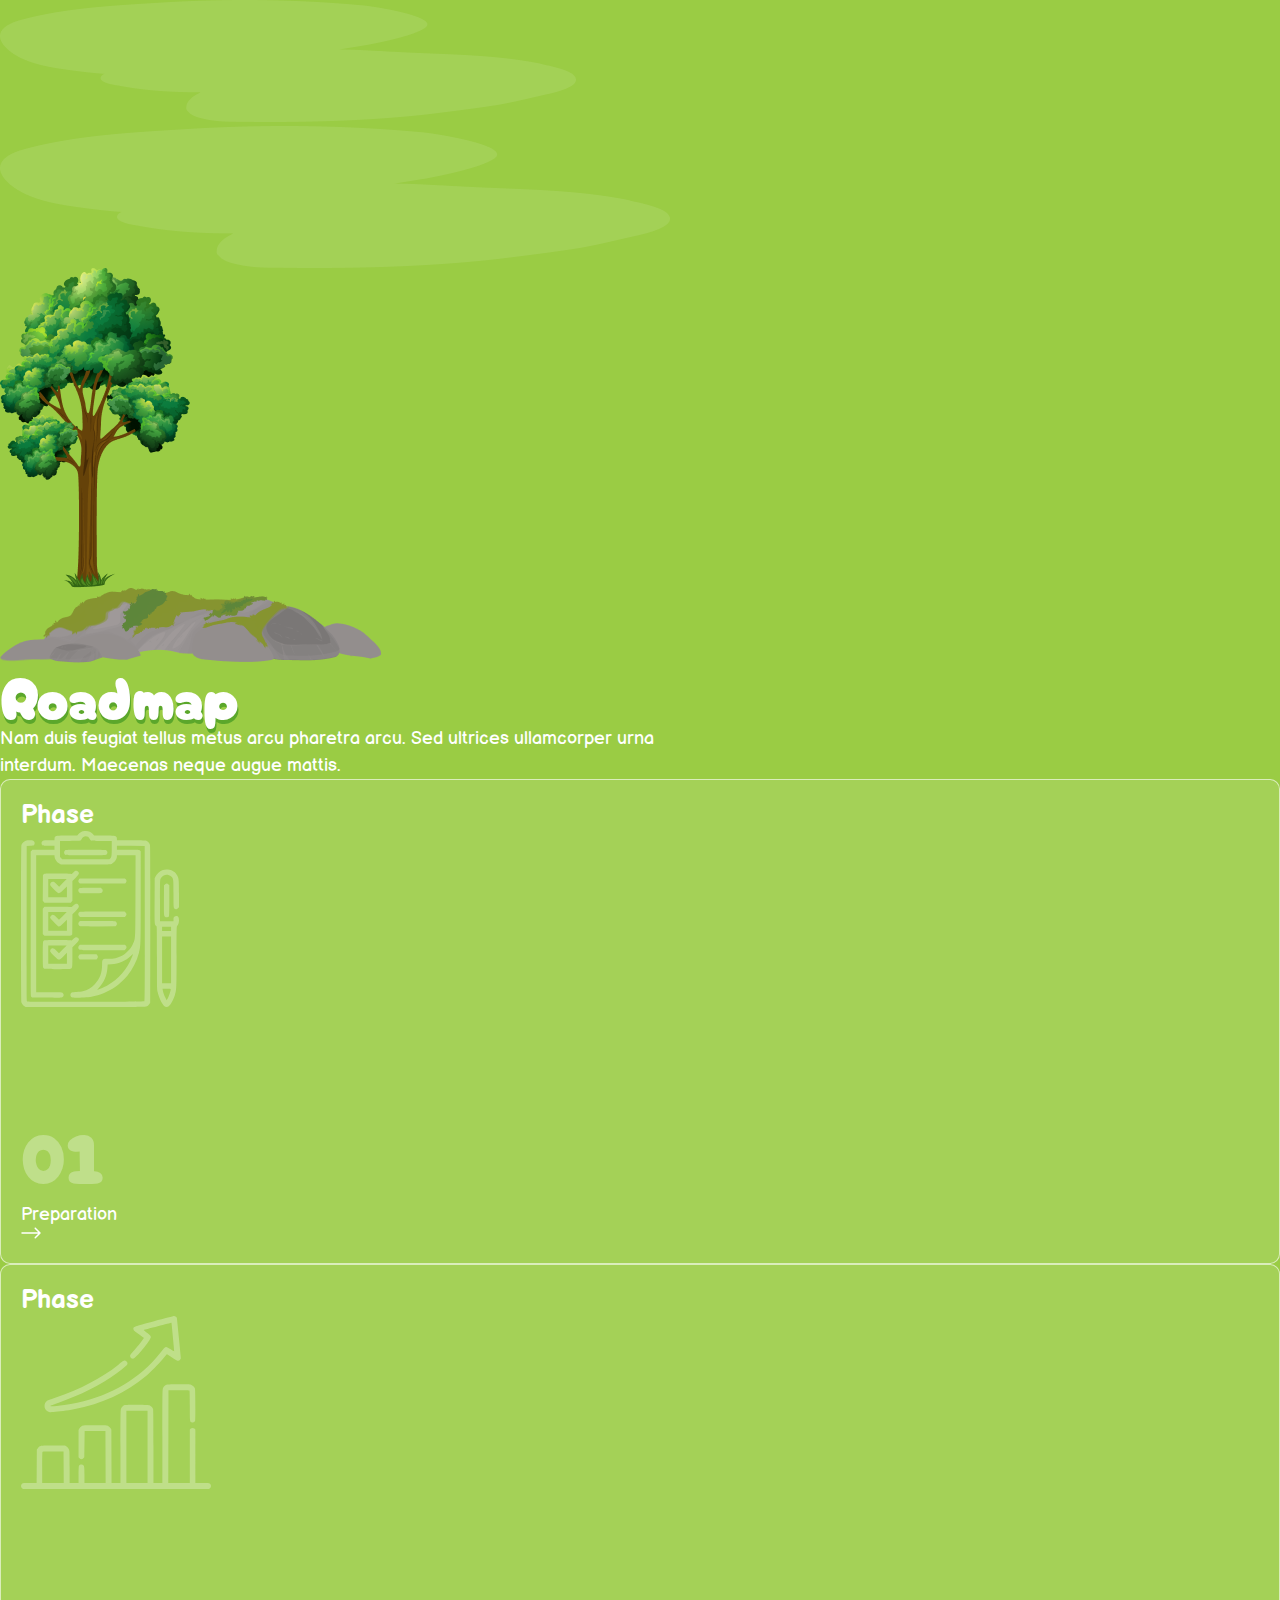
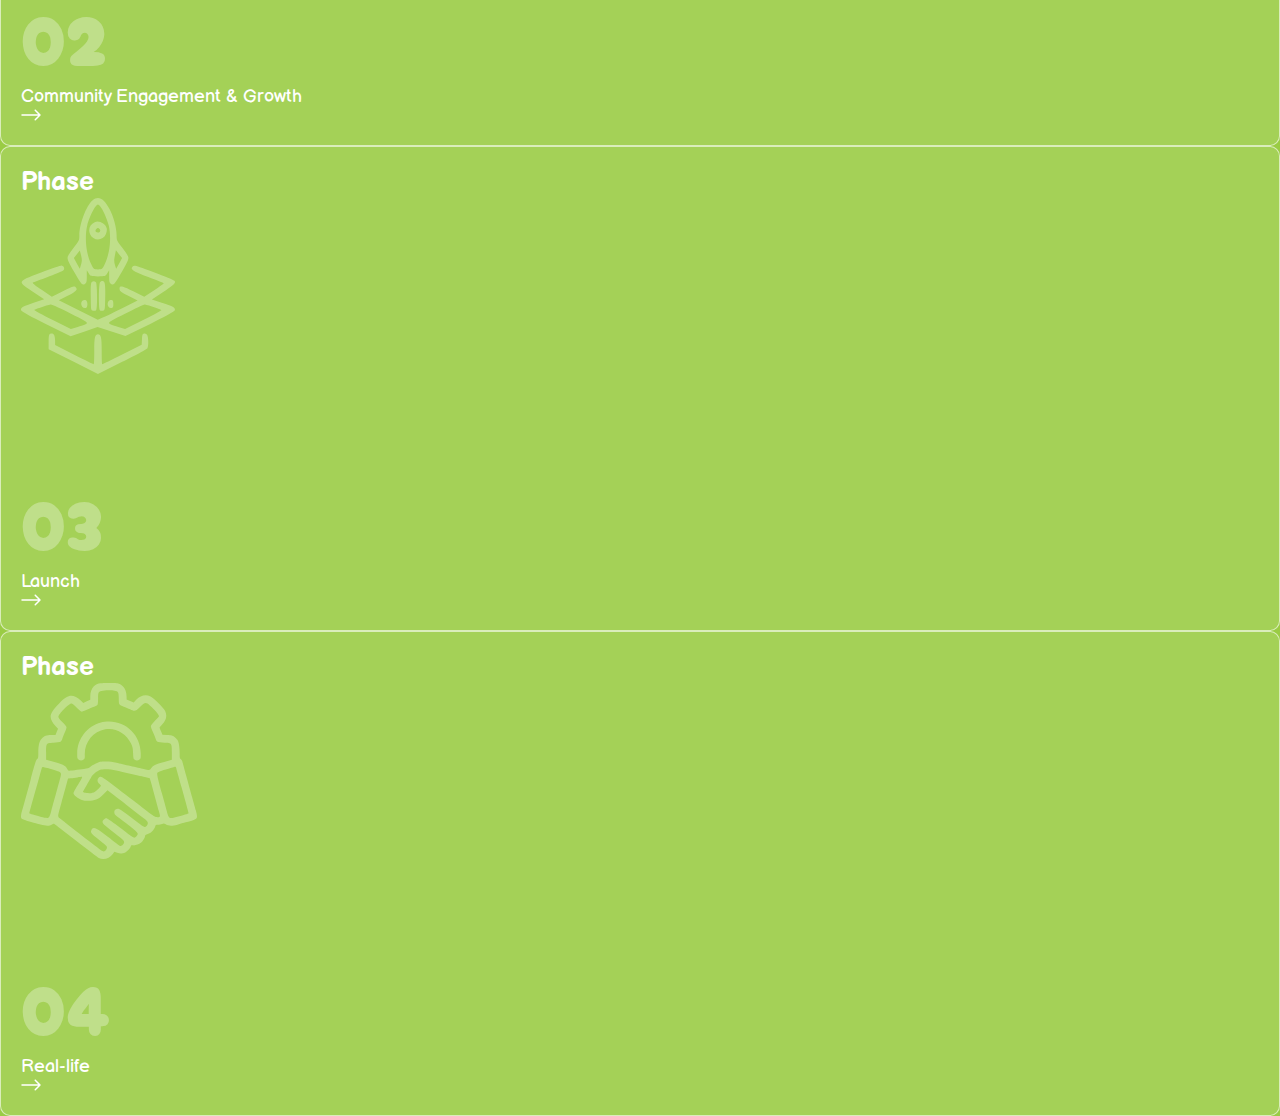
<file: index.html>
<!doctype html>
<html lang="en">

<head>
    <meta charset="utf-8">
    <meta name="viewport" content="width=device-width, initial-scale=1">
    <title>Bootstrap demo</title>
    <link href="https://cdn.jsdelivr.net/npm/bootstrap@5.3.2/dist/css/bootstrap.min.css" rel="stylesheet"
        integrity="sha384-T3c6CoIi6uLrA9TneNEoa7RxnatzjcDSCmG1MXxSR1GAsXEV/Dwwykc2MPK8M2HN" crossorigin="anonymous">
    <link rel="stylesheet" href="./assets/css/style.css">
    <link rel="stylesheet" href="./assets/css/responsive.css">
    <link rel="icon" href="./assets/images/favicon.jpg">
</head>

<section class="bg-green pt-sm-5 pt-3 pb-lg-5 pb-200 overflow-hidden position-relative">
    <img src="./assets/images/cloud-right.png" alt="cloud-right" class="position-absolute cloud-right">
    <img src="./assets/images/cloud-left.png" alt="cloud-left" class="position-absolute cloud-left">
    <img src="./assets/images/tree.png" alt="tree" class="position-absolute tree">
    <img src="./assets/images/rock.png" alt="rock" class="position-absolute rock">
    <div class="container mt-sm-5 mt-3 mb-4 ps-md-5">
        <div class="main-text">
            <h1 class="main-head mb-1">Roadmap</h1>
            <p class="main-para mb-0 mt-3">Nam duis feugiat tellus metus arcu pharetra arcu. Sed ultrices ullamcorper urna
                interdum. Maecenas
                neque augue mattis.</p>
        </div>
        <div class="row mt-md-5 mt-4 pt-1">
            <div class="col-lg-7">
                <a href="./assets/index2.html" target="_blank">
                    <div class="row-box position-relative">
                        <h2 class="box-head">Phase</h2>
                        <div class="position-absolute svg">
                            <svg xmlns="http://www.w3.org/2000/svg" width="158" height="176" viewBox="0 0 158 176"
                                fill="none">
                                <path opacity="0.3" fill-rule="evenodd" clip-rule="evenodd"
                                    d="M61.6858 0.310138C60.2423 0.743258 58.4787 1.92884 57.3177 3.24641L56.2695 4.43646H46.4175C35.952 4.43646 34.6595 4.60799 33.8562 6.10363C33.6513 6.48518 33.4837 7.34902 33.4837 8.0231V9.2489H28.1537C24.9269 9.2489 22.4863 9.40221 21.9685 9.63733C20.2532 10.4159 19.9897 13.1679 21.5277 14.2411C22.0965 14.6385 23.4762 14.7488 27.8694 14.7488H33.4837V16.8113V18.8738H22.4307H11.3774L10.531 19.7177L9.6842 20.5612V92.7254C9.6842 163.256 9.69903 164.908 10.3433 165.701L11.0025 166.512L25.7361 166.609C38.4982 166.693 40.578 166.636 41.2762 166.179C42.9945 165.058 43.1694 163.252 41.6925 161.882C40.9664 161.207 40.5235 161.184 28.0723 161.184H15.2029V92.779V24.3737H24.3433H33.4837V25.1719C33.4837 27.7441 35.5694 30.9667 38.2519 32.538L39.8647 33.483H64.699C89.4995 33.483 89.535 33.4819 90.913 32.7398C93.6289 31.2765 95.8898 27.9944 95.9067 25.4909L95.9143 24.3737H105.242H114.569L114.45 65.1935C114.316 111.215 114.531 107.615 111.549 113.742C110.178 116.558 109.511 117.448 106.646 120.285C103.964 122.942 102.77 123.847 100.398 125.022C96.1627 127.122 92.9304 127.841 87.7307 127.841C81.3918 127.841 81.1093 128.085 81.0938 133.569C81.0696 141.959 78.9008 147.749 73.7618 153.141C70.3709 156.699 66.4243 159.076 61.8058 160.344C60.7411 160.636 57.8606 160.969 55.4044 161.082C51.3509 161.27 50.8653 161.362 50.1444 162.08C48.6236 163.596 49.4208 166 51.6269 166.552C53.4532 167.009 66.2784 166.423 70.4516 165.692C78.7552 164.237 87.8963 160.467 94.5188 155.765C98.2377 153.125 103.613 148.128 106.37 144.749C111.794 138.1 115.797 130.183 117.965 121.817C119.724 115.027 119.71 115.491 119.712 66.2845L119.714 20.3687L118.916 19.6211C118.13 18.8858 117.939 18.8738 107.016 18.8738H95.9143V16.8075V14.7409L109.797 14.831L123.68 14.9207L123.767 92.3992C123.831 149.384 123.752 170.001 123.467 170.343C122.914 171.007 7.029 171.042 6.12634 170.38C5.57792 169.977 5.54653 165.008 5.62931 92.4353L5.71761 14.9207L9.02954 14.7488C10.9866 14.6474 12.5601 14.3955 12.8761 14.1332C14.214 13.0222 13.8329 10.3644 12.2314 9.63733C11.1384 9.14062 6.47816 9.13787 4.69078 9.63217C2.93238 10.1189 0.899416 12.145 0.411009 13.8974C-0.147073 15.9011 -0.131896 169.9 0.42653 171.531C0.972884 173.126 1.90934 174.273 3.41561 175.19L4.68285 175.962L64.6266 175.964C124.087 175.965 124.581 175.96 125.936 175.271C126.687 174.889 127.728 173.934 128.25 173.148L129.199 171.719L129.293 93.3198C129.378 22.4085 129.335 14.7829 128.839 13.4759C128.178 11.7304 126.408 10.1031 124.638 9.61327C123.83 9.38983 118.128 9.25199 109.625 9.25096L95.9143 9.2489V8.0231C95.9143 7.34902 95.7467 6.48518 95.5418 6.10363C94.7388 4.60833 93.4454 4.43646 82.9901 4.43646H73.1478L71.8551 3.00751C70.0194 0.978036 67.6733 -0.0318886 64.8715 0.000767226C63.6384 0.0152045 62.2049 0.154421 61.6858 0.310138ZM67.0324 5.86678C67.367 6.04175 68.052 6.83546 68.5549 7.63089C69.0574 8.42631 69.7148 9.2654 70.0156 9.49571C70.4161 9.80233 73.2648 9.91748 80.6516 9.92539L90.7405 9.93639L90.7322 16.8972C90.7229 24.6796 90.4901 26.2615 89.1873 27.3815L88.2874 28.1549H64.7063H41.1251L40.0638 27.0972L39.0024 26.0395V17.9879V9.93639H48.8554C54.9767 9.93639 58.9606 9.80198 59.3741 9.5813C59.7408 9.38571 60.3423 8.636 60.7114 7.91482C61.9776 5.44157 64.5945 4.59389 67.0324 5.86678ZM43.8965 19.5747C42.7835 20.608 42.7707 22.392 43.8679 23.5143C44.5225 24.184 45.0523 24.2039 64.2772 24.2871C85.6219 24.3795 85.3008 24.4053 86.2014 22.5333C86.7432 21.4075 86.2472 19.7644 85.1973 19.2045C84.821 19.0037 76.7347 18.8738 64.6142 18.8738C45.0009 18.8738 44.6381 18.8861 43.8965 19.5747ZM141.188 39.1761C138.748 40.1372 135.845 42.8442 134.647 45.2769L133.683 47.2328L133.587 69.8327C133.484 94.1795 133.46 93.8165 135.246 94.9281C135.913 95.3434 135.925 95.8913 135.93 126.463C135.934 155.471 135.978 157.784 136.577 160.669C137.665 165.905 140.521 172.11 143.118 174.881C144.36 176.206 146.346 176.376 147.748 175.277C149.528 173.881 152.339 168.797 153.857 164.226C155.504 159.269 155.581 157.53 155.583 125.366C155.585 98.9204 155.649 95.1839 156.103 94.9305C157.185 94.3273 158 92.0331 158 89.5901C158 87.2038 157.643 86.0733 156.65 85.3136C155.744 84.6199 154.246 84.8014 153.328 85.7168C152.633 86.4094 152.481 86.901 152.481 88.4668V90.3728H145.755H139.029V69.5625C139.029 49.4627 139.053 48.7064 139.716 47.4108C140.957 44.9867 144.263 43.291 146.733 43.8118C148.297 44.1415 150.243 45.2886 151.012 46.3335C152.403 48.2255 152.481 49.1086 152.492 63.0103C152.504 77.1624 152.496 77.0922 154.097 77.942C155.262 78.56 155.898 78.427 156.992 77.337L158 76.3322V62.9719C158 48.21 157.862 46.9667 155.878 43.8854C154.616 41.9264 153.328 40.7996 150.966 39.5882C148.505 38.3263 143.843 38.1297 141.188 39.1761ZM54.3514 39.8343C53.972 39.9918 52.9772 40.8236 52.1408 41.683C50.9219 42.9349 50.4983 43.1804 50.0078 42.9188C49.6522 42.7294 43.9762 42.5922 36.4766 42.5922C24.2726 42.5922 23.5124 42.6286 22.7432 43.2491L21.9289 43.906L21.8306 56.7941L21.7326 69.6821L22.577 70.6604L23.4213 71.6387H36.588H49.7546L50.5873 70.6742L51.4196 69.7096V59.8527V49.9958L54.5159 46.8956C58.0648 43.3423 58.5539 42.2412 57.2287 40.7855C56.2878 39.7515 55.3217 39.4322 54.3514 39.8343ZM57.9982 48.3104C57.0556 49.5046 57.0883 50.8837 58.0814 51.8135L58.8799 52.5608H81.5111H104.142L104.857 51.6551C105.806 50.4537 105.76 49.2794 104.725 48.2485L103.879 47.4046H81.2959H58.7129L57.9982 48.3104ZM41.9356 51.872L38.1546 55.6518L35.9054 53.4374C34.6682 52.2191 33.215 51.0583 32.6759 50.8569C30.6336 50.0951 28.5075 52.2659 29.3385 54.2644C29.5589 54.7948 31.3352 56.7944 33.2861 58.7073C37.9953 63.3256 37.9359 63.3245 42.4999 58.8558L45.9008 55.526V60.9183V66.3107H36.588H27.2751V57.2014V48.0921H36.4959H45.7167L41.9356 51.872ZM143.964 53.3903L142.996 54.2194L142.909 69.1166C142.816 85.1555 142.831 85.3143 144.6 86.1595C145.685 86.6783 147.484 86.173 148.005 85.2032C148.21 84.8203 148.342 78.6446 148.342 69.4112V54.2483L147.495 53.4047C146.423 52.336 145.2 52.3312 143.964 53.3903ZM58.8354 57.0828C57.0745 58.0425 56.7551 59.9716 58.13 61.3418L58.9764 62.1857H69.4741C81.1431 62.1857 81.1941 62.1761 81.6394 59.8792C81.8185 58.9559 81.6822 58.6052 80.8047 57.7308L79.7562 56.6858L69.6407 56.6961C62.9879 56.703 59.2889 56.8353 58.8354 57.0828ZM52.325 74.5502C50.5662 76.2081 50.4745 76.2483 49.2404 75.9091C48.4533 75.6925 43.2926 75.598 35.6947 75.6612L23.4207 75.7636L22.5884 76.7282L21.7564 77.6927V90.4076V103.123L22.6032 103.966L23.4496 104.81H36.5342C48.8999 104.81 49.6632 104.774 50.4328 104.154L51.2471 103.497L51.3485 93.417L51.4503 83.3377L54.5145 80.2234C57.8441 76.8399 58.3228 75.8881 57.4964 74.2955C56.4209 72.2224 54.7049 72.3069 52.325 74.5502ZM58.8354 80.8012C57.0745 81.761 56.7551 83.6901 58.13 85.0602L58.9764 85.9041H81.4277H103.879L104.725 85.0602C105.865 83.9252 105.808 82.6489 104.564 81.409L103.556 80.4042L81.5404 80.4145C66.2725 80.4217 59.3138 80.5403 58.8354 80.8012ZM41.8594 84.9437L37.9942 88.7957L35.4308 86.3187C32.4669 83.4546 31.6267 83.2336 29.9728 84.8815C29.1325 85.7189 28.9739 86.1039 29.1574 86.858C29.4288 87.9735 36.4148 95.121 37.5044 95.3984C38.6051 95.6782 39.5429 95.0519 42.8828 91.8063L45.9008 88.8734V94.2637V99.654H36.588H27.2751V90.3728V81.0917H36.4997H45.7246L41.8594 84.9437ZM58.13 90.873C56.6027 92.3947 57.3112 94.8395 59.4304 95.3609C59.8619 95.4671 67.9509 95.5098 77.4055 95.4555L94.596 95.3571L95.2552 94.5456C96.2306 93.3445 96.1171 91.6127 95.0054 90.7417C94.1131 90.0418 93.7793 90.0291 76.5367 90.0291H58.9764L58.13 90.873ZM150.067 97.9352V99.9977H145.583H141.099V97.9352V95.8728H145.583H150.067V97.9352ZM150.067 128.872V152.247H145.583H141.099V128.872V105.498H145.583H150.067V128.872ZM52.237 107.94C50.6987 109.473 50.3858 109.647 49.7633 109.315C48.7706 108.786 24.5292 108.787 23.3627 109.317C22.9005 109.527 22.35 110.075 22.1393 110.536C21.6078 111.698 21.6078 135.39 22.1393 136.553C22.35 137.013 22.9005 137.562 23.3627 137.772C23.9291 138.029 28.2461 138.153 36.588 138.153C44.9299 138.153 49.2469 138.029 49.8133 137.772C51.3092 137.092 51.4196 136.287 51.4196 126.041V116.367L54.6963 113.043C58.3121 109.375 58.6477 108.545 57.1263 107.029C55.7035 105.611 54.3152 105.87 52.237 107.94ZM58.13 114.591C56.7703 115.946 57.0314 117.891 58.6877 118.745C59.5142 119.17 63.023 119.247 81.6094 119.247H103.556L104.564 118.243C105.808 117.003 105.865 115.726 104.725 114.591L103.879 113.748H81.4277H58.9764L58.13 114.591ZM41.8494 118.297L37.9746 122.159L35.4622 119.672C32.9553 117.19 32.123 116.803 30.5674 117.398C29.7489 117.712 28.9525 119.455 29.1926 120.409C29.3064 120.861 31.0717 122.874 33.1146 124.88C38.0401 129.717 37.9677 129.715 42.5317 125.184L45.9008 121.839V127.246V132.654H36.588H27.2751V123.544V114.435H36.4997H45.7246L41.8494 118.297ZM110.943 126.107C106.132 138.521 97.5955 148.289 85.9116 154.75C83.9756 155.821 76.9951 158.778 76.4039 158.778C76.2911 158.778 76.9978 157.889 77.975 156.802C83.1788 151.011 85.9258 144.546 86.4587 136.837L86.6932 133.439L90.3552 133.24C97.8228 132.833 104.838 129.794 110.056 124.706C111.099 123.689 112.001 122.878 112.059 122.905C112.117 122.931 111.615 124.372 110.943 126.107ZM58.0331 124.168C57.0894 125.169 57.0763 126.455 57.9982 127.623L58.7129 128.529H67.1135H75.514L76.2287 127.623C76.6219 127.125 76.9437 126.372 76.9437 125.95C76.9437 125.529 76.6219 124.776 76.2287 124.278L75.514 123.372H67.1486C58.8502 123.372 58.7771 123.379 58.0331 124.168ZM149.717 158.177C149.695 160.057 147.734 165.748 146.298 168.102L145.638 169.182L144.452 166.816C143.117 164.154 142.285 161.789 141.837 159.38L141.533 157.747H145.627C148.676 157.747 149.721 157.857 149.717 158.177Z"
                                    fill="white" />
                            </svg>
                        </div>
                        <p class="box-number mb-1 mt-92">01</p>
                        <div class="d-flex align-items-center">
                            <p class="mb-2 mb-sm-1 me-2 box-l-text pt-2">Preparation</p>
                            <svg xmlns="http://www.w3.org/2000/svg" width="20" height="12" viewBox="0 0 20 12" fill="none">
                                <path
                                    d="M1 5.25C0.585786 5.25 0.25 5.58579 0.25 6C0.25 6.41421 0.585786 6.75 1 6.75L1 5.25ZM19.5303 6.53033C19.8232 6.23744 19.8232 5.76256 19.5303 5.46967L14.7574 0.696698C14.4645 0.403805 13.9896 0.403805 13.6967 0.696698C13.4038 0.989591 13.4038 1.46447 13.6967 1.75736L17.9393 6L13.6967 10.2426C13.4038 10.5355 13.4038 11.0104 13.6967 11.3033C13.9896 11.5962 14.4645 11.5962 14.7574 11.3033L19.5303 6.53033ZM1 6.75L19 6.75L19 5.25L1 5.25L1 6.75Z"
                                    fill="white" />
                            </svg>
                        </div>
                    </div>
                </a>
                
            </div>

            <div class="col-lg-5 mt-4 mt-lg-0">
                <div class="row-box position-relative">
                    <h2 class="box-head">Phase</h2>
                    <div class="position-absolute svg">
                        <svg xmlns="http://www.w3.org/2000/svg" width="190" height="173" viewBox="0 0 190 173"
                            fill="none">
                            <path opacity="0.3" fill-rule="evenodd" clip-rule="evenodd"
                                d="M133.07 5.12874C112.385 10.6019 112.431 10.5843 112.431 12.9849C112.431 14.2614 113.366 15.1326 118.643 18.7701C120.938 20.3521 122.815 21.7897 122.815 21.965C122.815 22.6609 117.154 29.8726 113.24 34.1632C109.62 38.1311 109.093 38.8736 109.093 40.0051C109.093 41.5218 110.453 42.8457 112.017 42.8509C114.547 42.8595 129.862 24.1385 129.862 21.0379C129.862 19.783 128.927 18.7839 125.527 16.405C123.49 14.98 122.509 14.0861 122.843 13.9616C123.691 13.6453 150.416 6.70474 150.473 6.78604C150.558 6.91022 153.237 34.4112 153.232 35.1093C153.227 35.6072 152.399 35.1865 149.744 33.3379C147.569 31.8238 145.888 30.9138 145.265 30.9138C144.066 30.9138 143.377 31.6064 138.948 37.2622C137.112 39.6068 133.494 43.7187 130.908 46.3994C108.796 69.3192 78.8458 83.8512 43.2707 88.9215C35.0397 90.0944 29.2004 90.4938 29.4073 89.8695C29.4908 89.6185 32.8928 88.2816 36.9678 86.8984C59.7695 79.1586 79.3394 69.2883 96.0551 57.0961C102.682 52.2629 106.287 49.1411 106.435 48.1096C106.668 46.481 106.146 45.4286 104.832 44.8767C103.145 44.1674 102.761 44.3624 97.4106 48.6489C80.8692 61.902 58.8627 73.3853 34.1748 81.6464C30.4028 82.9088 26.7861 84.2674 26.1378 84.6657C25.4836 85.0673 24.5968 86.1417 24.1455 87.0793C22.6476 90.1902 23.871 93.9482 26.8843 95.4944C28.2595 96.1996 28.8184 96.2571 32.3172 96.0542C37.5152 95.7525 46.6849 94.5468 52.7794 93.3639C80.9271 87.9001 105.055 76.7782 125.04 60.0546C129.418 56.3916 137.757 47.9328 141.821 43.034C143.863 40.5727 145.661 38.4179 145.816 38.2456C145.971 38.0733 148.301 39.483 150.992 41.3779C156.454 45.2235 157.554 45.5506 159.067 43.7814C159.526 43.2447 159.901 42.6055 159.899 42.3605C159.897 42.1155 158.991 32.8542 157.884 21.7793L155.872 1.64334L154.899 0.80201C154.364 0.339204 153.56 -0.0210462 153.113 0.000956654C152.665 0.0233324 143.646 2.33102 133.07 5.12874ZM146.102 68.5752C144.391 69.094 142.786 70.4899 142.065 72.0856C141.404 73.5501 141.374 75.5785 141.367 120.324L141.358 167.033H136.908H132.458V130.51C132.458 105.612 132.332 93.6533 132.063 92.9376C131.526 91.5089 129.926 89.8524 128.483 89.2314C126.977 88.5833 105.313 88.4815 103.647 89.1147C102.226 89.6543 100.579 91.2635 99.9611 92.715C99.539 93.7066 99.4504 100.26 99.4504 130.474V167.033H95.007H90.5641L90.4639 140.248L90.3642 113.463L89.4433 112.111C88.9371 111.369 87.9127 110.416 87.1677 109.995C85.8804 109.267 85.2273 109.229 74.0735 109.229C63.0695 109.229 62.2432 109.276 60.8813 109.974C59.9846 110.434 59.0678 111.339 58.4855 112.338L57.5424 113.956V127.645V141.335L58.4529 142.25C59.6619 143.466 61.2292 143.448 62.3919 142.204L63.2909 141.242L63.4763 128.126L63.6617 115.009H74.046H84.4303L84.5256 141.021L84.6209 167.033H74.0486H63.4763L63.4707 159.108C63.4648 150.505 63.3094 149.696 61.4907 148.819C60.2761 148.233 58.5033 148.77 57.8992 149.905C57.7015 150.276 57.5424 154.249 57.5424 158.804V167.033H53.092H48.6416V150.929C48.6416 135.279 48.6194 134.777 47.855 133.19C47.381 132.205 46.4702 131.158 45.5642 130.555L44.0599 129.554H32.1651C18.8625 129.554 18.8914 129.548 16.8591 132.228L15.8199 133.597L15.716 150.315L15.6126 167.033H8.81236C2.49464 167.033 1.94316 167.088 1.03528 167.806C-0.345092 168.898 -0.345092 171.135 1.03528 172.227L2.01251 173H95H187.988L188.965 172.227C190.345 171.135 190.345 168.898 188.965 167.806C188.057 167.088 187.505 167.033 181.177 167.033H174.366V140.209V113.385L173.388 112.613C172.148 111.632 171.02 111.632 169.78 112.613L168.803 113.385V140.209V167.033H158.046H147.289L147.383 120.697L147.478 74.3601L157.836 74.2609C165.876 74.1837 168.262 74.2673 168.493 74.6339C168.657 74.8934 168.794 81.7393 168.797 89.8468C168.803 105.835 168.809 105.886 170.837 106.397C171.917 106.67 173.788 105.834 174.135 104.924C174.551 103.835 174.397 73.5594 173.97 72.4265C173.408 70.9337 172.188 69.7082 170.471 68.9116C169.131 68.2896 167.932 68.2254 158.047 68.2471C152.03 68.2601 146.655 68.4078 146.102 68.5752ZM126.524 130.859V167.033H115.954H105.384V130.859V94.6848H115.954H126.524V130.859ZM42.6191 151.277L42.7159 167.033H31.9567H21.1975V151.774C21.1975 143.381 21.2998 136.246 21.4248 135.918C21.6269 135.389 22.8137 135.334 32.0872 135.422L42.5223 135.521L42.6191 151.277Z"
                                fill="white" />
                        </svg>
                    </div>
                    <p class="box-number mb-1 mt-92">02</p>
                    <div class="d-flex align-items-center">
                        <p class="mb-2 mb-sm-1 me-2 box-l-text pt-2">Community Engagement & Growth</p>
                        <svg xmlns="http://www.w3.org/2000/svg" width="20" height="12" viewBox="0 0 20 12" fill="none">
                            <path
                                d="M1 5.25C0.585786 5.25 0.25 5.58579 0.25 6C0.25 6.41421 0.585786 6.75 1 6.75L1 5.25ZM19.5303 6.53033C19.8232 6.23744 19.8232 5.76256 19.5303 5.46967L14.7574 0.696698C14.4645 0.403805 13.9896 0.403805 13.6967 0.696698C13.4038 0.989591 13.4038 1.46447 13.6967 1.75736L17.9393 6L13.6967 10.2426C13.4038 10.5355 13.4038 11.0104 13.6967 11.3033C13.9896 11.5962 14.4645 11.5962 14.7574 11.3033L19.5303 6.53033ZM1 6.75L19 6.75L19 5.25L1 5.25L1 6.75Z"
                                fill="white" />
                        </svg>
                    </div>
                </div>
            </div>

            <div class="col-lg-5 mt-4">
                <div class="row-box position-relative">
                    <h2 class="box-head">Phase</h2>
                    <div class="position-absolute svg">
                        <svg xmlns="http://www.w3.org/2000/svg" width="154" height="176" viewBox="0 0 154 176"
                            fill="none">
                            <path opacity="0.3" fill-rule="evenodd" clip-rule="evenodd"
                                d="M71.4104 2.41513C65.2648 7.59866 58.3469 26.0941 58.3469 37.3409C58.3469 42.4507 58.1149 42.9662 52.8209 49.6142C49.7817 53.4314 47.0145 57.6753 46.6707 59.0455C46.1666 61.061 47.3285 63.7667 52.7547 73.2035C60.4413 86.5714 61.1457 87.3756 63.8775 85.9102C65.5266 85.0257 65.8015 83.9853 65.8043 78.6075L65.8071 72.3359L67.6537 75.3713C69.4901 78.3898 69.5404 78.4067 76.981 78.4067C84.4217 78.4067 84.472 78.3898 86.3084 75.3713L88.155 72.3359L88.1578 78.6075C88.1606 83.9853 88.4355 85.0257 90.0846 85.9102C92.8164 87.3756 93.5207 86.5714 101.207 73.2035C106.634 63.7667 107.795 61.061 107.291 59.0455C106.948 57.6753 104.18 53.4314 101.141 49.6142C95.8472 42.9662 95.6152 42.4507 95.6152 37.3409C95.6152 30.0065 92.6105 18.8829 88.5249 11.088C82.7921 0.153051 77.3575 -2.60123 71.4104 2.41513ZM79.0988 8.12542C81.6955 11.0039 86.2497 21.1347 87.6789 27.2139C90.5672 39.4928 88.9228 55.6056 83.6931 66.2651C81.1961 71.3561 81.1365 71.4019 76.981 71.4019C72.8256 71.4019 72.766 71.3561 70.269 66.2651C65.0393 55.6056 63.3949 39.4928 66.2832 27.2139C68.2826 18.7101 74.5912 6.49097 76.981 6.49097C77.3351 6.49097 78.2873 7.22601 79.0988 8.12542ZM73.7201 24.1505C68.9609 26.1931 66.9875 31.0805 68.987 35.8765C72.0318 43.1811 81.9144 43.2184 84.95 35.9372C85.7084 34.1159 86.0773 31.6194 85.7689 30.3875C84.5773 25.628 78.0944 22.2723 73.7201 24.1505ZM78.5854 30.8881C80.0166 32.3227 79.0206 34.5101 76.9363 34.5101C74.6471 34.5101 73.7648 32.8747 75.1512 31.2001C76.504 29.5666 77.2037 29.5031 78.5854 30.8881ZM60.036 66.5238L58.7959 70.7883L55.8471 65.4506L52.8973 60.1139L55.8545 56.2884L58.8127 52.4619L60.0444 57.3606C61.0684 61.429 61.0665 62.9812 60.036 66.5238ZM98.1243 65.4348L95.1717 70.778L93.9708 66.8871C93.0269 63.8293 93.0008 61.8511 93.8487 57.6492L94.9286 52.3022L98.0023 56.1969L101.077 60.0915L98.1243 65.4348ZM20.1468 74.4737C-4.33761 83.706 -4.14289 83.2521 11.849 93.7789L23.1413 101.212L12.5943 104.752C1.20699 108.574 -0.782211 109.815 0.23242 112.466C0.634918 113.517 10.2017 118.757 25.247 126.167L49.6111 138.166L63.0762 133.644L76.5422 129.121L90.4852 133.602L104.428 138.082L128.751 126.132C143.392 118.938 153.326 113.52 153.709 112.52C154.773 109.74 152.651 108.411 141.537 104.903L130.873 101.536L141.832 94.2197C153.288 86.5705 155.142 84.7371 153.467 82.7132C152.92 82.0529 143.646 78.2189 132.858 74.1945C114.431 67.3186 113.146 66.9711 111.665 68.4552C108.873 71.2553 111.499 73.041 127.253 79.0558C135.588 82.2378 142.577 85.0098 142.783 85.2162C142.989 85.4236 138.683 88.5683 133.212 92.2051L123.267 98.8186L112.278 93.296C100.724 87.4905 98.0973 87.1122 98.593 91.3263C98.8315 93.3511 100.283 94.4252 107.727 98.0817L116.579 102.429L101.671 109.912C93.4723 114.028 84.5139 118.362 81.7644 119.544L76.7649 121.692L57.2978 111.971L37.8315 102.249L46.6912 97.7912C55.7232 93.2456 57.3285 91.3207 54.2343 88.7476C53.188 87.8771 50.6491 88.7877 41.8891 93.1774L30.8614 98.7037L20.6741 91.8605C14.4624 87.6875 11.0086 84.8352 11.8229 84.5513C24.3926 80.1625 41.427 73.3483 42.492 72.2826C44.047 70.7266 42.8721 67.822 40.5447 67.4689C39.831 67.3606 30.6518 70.5127 20.1468 74.4737ZM70.5467 84.371C69.8199 85.2489 69.5581 89.9851 69.7342 99.081C69.9923 112.426 70.0053 112.498 72.2172 112.811C73.4406 112.985 74.7962 112.565 75.2313 111.877C76.504 109.865 76.2403 85.5095 74.9313 84.1973C73.4545 82.7169 71.865 82.7795 70.5467 84.371ZM79.0308 84.1973C77.7217 85.5095 77.4581 109.865 78.7308 111.877C79.1659 112.565 80.5215 112.985 81.7449 112.811C83.9567 112.498 83.9698 112.426 84.2279 99.081C84.485 85.7841 83.98 83.0765 81.2464 83.0765C80.6427 83.0765 79.6457 83.5808 79.0308 84.1973ZM61.3637 102.841C58.6674 105.544 60.9883 110.688 64.5912 109.993C67.1692 109.495 66.9913 102.327 64.3918 101.954C63.3613 101.805 61.9982 102.205 61.3637 102.841ZM87.1972 103.685C85.6217 106.637 87.4497 110.393 90.2672 109.992C92.0319 109.74 92.3542 109.117 92.3542 105.959C92.3542 102.83 92.0235 102.176 90.3213 101.932C88.9898 101.743 87.9109 102.348 87.1972 103.685ZM49.9615 115.727C70.3175 126.038 69.6578 124.742 56.6791 128.917L49.886 131.101L31.3291 121.837C21.1223 116.742 12.9931 112.346 13.2633 112.068C14.141 111.166 28.0113 106.572 29.9297 106.549C30.9546 106.536 39.9689 110.666 49.9615 115.727ZM132.415 108.877C136.515 110.224 140.177 111.603 140.552 111.94C140.925 112.277 132.871 116.726 122.653 121.827L104.076 131.101L97.283 128.917C84.3043 124.742 83.6446 126.038 104.001 115.727C113.993 110.666 122.796 106.503 123.564 106.475C124.331 106.448 128.314 107.529 132.415 108.877ZM28.7651 135.997C27.9713 136.318 27.6004 138.815 27.6004 143.831V151.195L52.2693 163.597L76.9373 176L101.262 163.861C114.642 157.185 125.971 151.015 126.441 150.15C127.72 147.79 127.467 138.776 126.067 136.856C125.393 135.932 124.031 135.33 123.039 135.52C121.548 135.805 121.189 136.79 120.957 141.244L120.677 146.625L101.167 156.413C90.4359 161.795 81.443 166.2 81.1821 166.2C80.9212 166.2 80.7079 160.288 80.7079 153.063C80.7079 139.402 80.0203 136.313 76.981 136.313C73.9418 136.313 73.2542 139.402 73.2542 153.063C73.2542 160.288 73.0474 166.2 72.7939 166.2C72.5414 166.2 63.7368 161.897 53.228 156.637L34.1224 147.075V143.034C34.1224 136.787 32.4015 134.526 28.7651 135.997Z"
                                fill="white" />
                        </svg>
                    </div>
                    <p class="box-number mb-1 mt-92">03</p>
                    <div class="d-flex align-items-center">
                        <p class="mb-2 mb-sm-1 me-2 box-l-text pt-2">Launch</p>
                        <svg xmlns="http://www.w3.org/2000/svg" width="20" height="12" viewBox="0 0 20 12" fill="none">
                            <path
                                d="M1 5.25C0.585786 5.25 0.25 5.58579 0.25 6C0.25 6.41421 0.585786 6.75 1 6.75L1 5.25ZM19.5303 6.53033C19.8232 6.23744 19.8232 5.76256 19.5303 5.46967L14.7574 0.696698C14.4645 0.403805 13.9896 0.403805 13.6967 0.696698C13.4038 0.989591 13.4038 1.46447 13.6967 1.75736L17.9393 6L13.6967 10.2426C13.4038 10.5355 13.4038 11.0104 13.6967 11.3033C13.9896 11.5962 14.4645 11.5962 14.7574 11.3033L19.5303 6.53033ZM1 6.75L19 6.75L19 5.25L1 5.25L1 6.75Z"
                                fill="white" />
                        </svg>
                    </div>
                </div>
            </div>

            <div class="col-lg-7 mt-4">
                <div class="row-box position-relative">
                    <h2 class="box-head">Phase</h2>
                    <div class="position-absolute svg">
                        <svg xmlns="http://www.w3.org/2000/svg" width="176" height="176" viewBox="0 0 176 176"
                            fill="none">
                            <path opacity="0.3" fill-rule="evenodd" clip-rule="evenodd"
                                d="M77.6045 0.477116C72.2413 2.10165 69.2709 6.73561 69.2709 13.4757V16.7538L65.7785 18.3403L62.2861 19.9269L59.7715 17.5057C56.8469 14.6896 53.0522 12.8165 50.2722 12.8165C46.8151 12.8165 43.7803 14.741 37.9097 20.6554C32.0867 26.5217 29.6018 30.4423 29.6152 33.7411C29.6258 36.3242 31.6262 40.1755 34.4565 43.0598L37.0224 45.6748L35.7595 48.7859L34.4967 51.897H30.3528C25.3366 51.897 23.2467 52.6992 20.588 55.6455C18.1847 58.308 17.3041 62.2035 17.3041 70.1703C17.3041 74.6098 17.1672 75.3171 16.1787 75.9902C15.0723 76.7433 14.0799 79.8868 9.49843 97.1472C7.72206 103.839 2.77851 121.767 1.10272 127.593C-0.0450162 131.585 -0.274116 133.819 0.309811 135.34C0.626641 136.166 3.89831 137.378 10.8781 139.256C12.722 139.752 16.595 140.817 19.4844 141.622C25.2142 143.218 28.4501 143.175 31.0535 141.47C32.2929 140.657 32.6734 140.629 33.7032 141.27C34.3648 141.682 44.1519 149.206 55.4527 157.99C66.753 166.774 76.8072 174.401 77.7951 174.939C82.2 177.337 88.6913 175.52 91.8144 171.014L93.3253 168.835L96.2394 169.821C99.2372 170.835 101.076 170.743 104.282 169.414C106.235 168.604 109.369 165.135 109.851 163.25C110.116 162.217 110.445 162.082 112.072 162.347C114.14 162.682 117.94 161.46 119.867 159.839C121.658 158.333 124.032 154.554 124.032 153.206C124.032 152.236 124.607 151.793 126.818 151.059C129.932 150.025 133.078 146.858 134.116 143.713C134.68 142.007 134.933 141.839 136.945 141.839C138.16 141.839 140 141.486 141.033 141.054C142.733 140.344 143.082 140.374 144.717 141.368C147.69 143.176 151.066 143.264 156.442 141.675C159.054 140.903 162.825 139.84 164.823 139.313C174.787 136.681 175.997 136.023 176 133.233C176.001 132.282 175.495 129.744 174.876 127.593C174.257 125.443 172.611 119.535 171.219 114.465C169.826 109.396 167.162 99.717 165.298 92.9574C163.433 86.1978 161.65 79.7158 161.336 78.5527C161.022 77.3902 160.295 76.1874 159.721 75.8796C158.824 75.3997 158.676 74.6333 158.672 70.4524C158.667 64.071 157.778 58.8019 156.375 56.8321C155.754 55.96 154.34 54.5556 153.234 53.7115C151.461 52.359 150.642 52.1534 146.349 51.9836L141.476 51.7903L140.017 48.3524C139.214 46.4614 138.558 44.7788 138.558 44.6134C138.559 44.448 139.812 42.9799 141.342 41.3509C145.359 37.0734 146.286 32.6908 144.163 28.0149C142.743 24.8877 132.907 15.0723 129.582 13.4662C124.623 11.0696 119.624 12.2461 115.172 16.8577L112.738 19.3783L109.169 17.9007L105.6 16.4231L105.596 13.7377C105.586 7.63782 103.058 3.00331 98.6466 1.00057C96.7333 0.131873 94.995 -0.0267816 87.7107 0.00338518C82.9471 0.0229377 78.3991 0.23634 77.6045 0.477116ZM93.531 7.72274C97.3385 8.34786 97.7688 9.14784 97.7688 15.6052C97.7688 21.847 97.9465 22.1324 102.798 23.6916C104.488 24.2346 107.31 25.3983 109.068 26.277C113.734 28.6093 114.369 28.4619 119.003 23.9648C123.911 19.2012 124.884 19.0487 128.817 22.4285C133.619 26.5558 138.001 31.6975 138.001 33.2053C138.001 33.412 136.271 35.3768 134.157 37.5717C132.042 39.766 130.14 42.1274 129.928 42.8185C129.658 43.7023 130.202 45.4452 131.761 48.696C132.98 51.2378 134.263 54.3757 134.612 55.6701C134.984 57.0533 135.755 58.3147 136.483 58.7309C137.165 59.1203 140.356 59.5644 143.575 59.718C150.913 60.0683 150.834 59.9566 150.845 69.8239L150.853 76.8578L143.17 78.9522C134.426 81.3359 131.721 82.6409 130.105 85.2548C128.772 87.4106 128.711 87.4168 122.754 86.0012C120.23 85.4017 114.267 84.0275 109.503 82.9476C104.74 81.8677 98.4533 80.4097 95.5336 79.708C91.7719 78.8041 88.5796 78.4371 84.5781 78.4477C79.2049 78.4617 78.731 78.5622 74.7994 80.5209C72.5269 81.6527 69.9654 83.1928 69.1077 83.9431C67.9141 84.9867 66.4691 85.4487 62.9611 85.909C57.5711 86.6168 48.5635 87.6464 47.7449 87.6486C47.4308 87.6497 46.6899 86.752 46.0981 85.6542C44.3821 82.4677 42.1978 81.4717 28.8988 77.8092L25.127 76.7707L25.1354 69.7803C25.1466 59.9622 25.0706 60.0683 32.4052 59.718C35.6243 59.5644 38.8155 59.1203 39.4967 58.7309C40.2108 58.3231 40.9931 57.0639 41.3451 55.7584C41.6804 54.5126 42.8248 51.5853 43.8876 49.2535C44.9867 46.8424 45.6807 44.5732 45.4963 43.9933C45.3181 43.4319 43.4283 41.19 41.2965 39.0119C39.0251 36.6913 37.4202 34.5729 37.4202 33.8952C37.4202 31.3623 47.9365 20.6129 50.4142 20.6129C51.2613 20.6129 53.0069 21.9302 55.5371 24.4793C57.6476 26.606 59.8408 28.468 60.4102 28.6166C60.9796 28.7658 63.3947 27.9457 65.7773 26.7949C68.1594 25.6441 71.4317 24.2642 73.0482 23.7285C74.6642 23.1927 76.2361 22.2888 76.5406 21.7201C76.8446 21.1514 77.0938 18.3297 77.0938 15.4494C77.0938 8.85902 77.5135 8.18809 81.9301 7.71771C86.6948 7.2099 90.4174 7.21158 93.531 7.72274ZM79.8877 39.5068C66.1456 43.1129 56.3674 55.7891 56.2149 70.196C56.1629 75.0925 56.2535 75.5512 57.4682 76.5344C59.1317 77.8813 60.9668 77.8841 62.6236 76.5427C63.7518 75.6294 63.9065 75.0562 63.7937 72.201C63.2891 59.4331 71.8938 48.5703 84.2926 46.3223C94.4909 44.4737 105.227 50.4138 110.021 60.5571C111.618 63.9364 111.876 65.1235 112.075 70.0301C112.273 74.8903 112.46 75.7701 113.479 76.617C115.009 77.8885 116.877 77.8578 118.512 76.5344C119.726 75.5517 119.817 75.0925 119.762 70.2496C119.559 52.4886 105.591 38.5538 87.9901 38.5538C85.5314 38.5538 81.8854 38.9828 79.8877 39.5068ZM26.2602 85.1207C27.9416 85.5749 29.9465 86.1023 30.7148 86.2922C35.3097 87.4285 39.1771 88.991 39.6688 89.91C40.027 90.5787 40.0448 91.7239 39.7191 93.0747C38.9899 96.0975 36.605 104.955 34.937 110.834C33.4585 116.046 32.2839 120.322 30.1041 128.431C28.4367 134.634 27.8388 135.333 24.6196 134.851C23.2512 134.646 20.6048 134.031 18.7396 133.485C16.8744 132.94 13.777 132.042 11.8559 131.491C9.9354 130.94 8.36354 130.351 8.36354 130.182C8.36354 129.832 13.9665 109.379 15.5763 103.851C16.158 101.854 17.5555 96.826 18.682 92.6781C19.808 88.5301 20.8378 84.8045 20.9702 84.3995C21.1071 83.9789 21.6369 83.7984 22.2063 83.9789C22.7539 84.1526 24.5783 84.6666 26.2602 85.1207ZM155.025 84.4381C155.149 84.8224 156.172 88.5301 157.298 92.6781C158.425 96.826 159.822 101.854 160.404 103.851C162.014 109.379 167.617 129.832 167.617 130.182C167.617 130.486 165.839 131.042 156.239 133.742C148.164 136.013 147.874 135.865 145.876 128.431C143.707 120.362 142.525 116.058 141.044 110.834C137.056 96.7629 135.744 90.9709 136.305 89.9212C136.863 88.8799 139.967 87.7078 147.5 85.6956C149.498 85.1621 151.761 84.5235 152.529 84.2766C154.518 83.6381 154.772 83.6549 155.025 84.4381ZM95.2542 87.5302C97.7129 88.1441 104.502 89.7072 110.341 91.0044C116.181 92.301 122.716 93.7887 124.863 94.3104L128.768 95.2585L129.794 98.8561C131.249 103.962 132.062 106.915 134.626 116.42C135.87 121.029 137.243 126.057 137.678 127.593C139.369 133.571 139.366 133.915 137.618 134.131C134.764 134.485 133.054 133.596 125.852 128.017C121.931 124.98 116.313 120.625 113.368 118.341C78.8886 91.5915 80.1157 92.4049 77.6341 94.6501C75.9192 96.2015 76.1858 98.9885 78.2114 100.693C79.1334 101.468 79.8877 102.313 79.8877 102.571C79.8877 103.599 76.3087 107.288 73.9976 108.642C72.2542 109.664 70.6857 110.096 68.5903 110.132C65.0917 110.193 62.0067 109.568 62.0067 108.798C62.0067 108.496 63.8294 105.184 66.0579 101.44C68.2863 97.6964 70.2727 94.2395 70.4722 93.7574C71.2081 91.9842 76.7122 87.6307 79.2507 86.814C82.5894 85.7397 89.2814 86.0391 95.2542 87.5302ZM60.6298 95.4322C60.1644 96.3322 58.1466 99.7678 56.1456 103.067C54.1446 106.365 52.5074 109.564 52.5074 110.175C52.5074 111.823 56.5747 115.274 60.1158 116.628C64.4117 118.272 70.7924 118.257 75.228 116.594C77.7319 115.655 79.4234 114.433 82.5006 111.34L86.5099 107.31L93.6762 112.855C97.6173 115.904 103.231 120.207 106.151 122.415C111.852 126.729 117.036 130.769 123.054 135.591C126.141 138.065 126.825 138.906 126.825 140.226C126.825 142.024 125.112 144.075 123.612 144.072C122.613 144.07 117.915 140.668 105.647 131.064C98.398 125.388 96.9736 124.804 94.5407 126.508C93.3169 127.365 92.9599 129.134 93.6489 130.928C93.8416 131.43 96.0416 133.38 98.5382 135.261C112.776 145.99 116.767 149.395 116.767 150.811C116.767 152.23 114.593 154.688 113.337 154.688C112.222 154.688 108.633 152.117 94.2976 141.05C89.8352 137.605 86.117 135.135 85.3934 135.135C83.8841 135.135 81.5641 137.197 81.5641 138.539C81.5641 140.554 82.4788 141.465 91.8216 148.748C103.6 157.928 103.719 158.052 102.835 160.185C102.466 161.074 101.561 162.124 100.822 162.519C99.6306 163.157 99.2087 163.061 97.0871 161.667C95.7717 160.803 93.4382 159.046 91.9016 157.763C90.3649 156.48 88.0694 154.698 86.7999 153.802C85.5309 152.907 82.4101 150.561 79.8654 148.589C73.8529 143.93 71.1456 143.801 70.0861 148.12C69.624 150.003 70.7572 151.183 79.7804 158.215C85.6409 162.783 86.0874 163.266 85.927 164.865C85.8198 165.941 85.2045 166.997 84.2881 167.678C83.0298 168.613 82.6325 168.667 81.4942 168.058C80.1392 167.334 50.161 144.414 44.3922 139.691C43.7708 139.182 41.8106 137.658 40.0365 136.305C36.2334 133.402 36.1853 135.109 40.5081 119.493C42.1665 113.502 44.3151 105.66 45.2823 102.068L47.0408 95.5367L49.9141 95.192C51.4937 95.002 54.4212 94.6423 56.4188 94.392C58.4165 94.1417 60.3717 93.9054 60.7639 93.8663C61.3065 93.8121 61.2747 94.1859 60.6298 95.4322Z"
                                fill="white" />
                        </svg>
                    </div>
                    <p class="box-number mb-1 mt-92">04</p>
                    <div class="d-flex align-items-center">
                        <p class="mb-2 mb-sm-1 me-2 box-l-text pt-2">Real-life</p>
                        <svg xmlns="http://www.w3.org/2000/svg" width="20" height="12" viewBox="0 0 20 12" fill="none">
                            <path
                                d="M1 5.25C0.585786 5.25 0.25 5.58579 0.25 6C0.25 6.41421 0.585786 6.75 1 6.75L1 5.25ZM19.5303 6.53033C19.8232 6.23744 19.8232 5.76256 19.5303 5.46967L14.7574 0.696698C14.4645 0.403805 13.9896 0.403805 13.6967 0.696698C13.4038 0.989591 13.4038 1.46447 13.6967 1.75736L17.9393 6L13.6967 10.2426C13.4038 10.5355 13.4038 11.0104 13.6967 11.3033C13.9896 11.5962 14.4645 11.5962 14.7574 11.3033L19.5303 6.53033ZM1 6.75L19 6.75L19 5.25L1 5.25L1 6.75Z"
                                fill="white" />
                        </svg>
                    </div>
                </div>
            </div>
        </div>
    </div>

</section>

<body>
    <script src="https://cdn.jsdelivr.net/npm/bootstrap@5.3.2/dist/js/bootstrap.bundle.min.js"
        integrity="sha384-C6RzsynM9kWDrMNeT87bh95OGNyZPhcTNXj1NW7RuBCsyN/o0jlpcV8Qyq46cDfL"
        crossorigin="anonymous"></script>
</body>

</html>
</file>
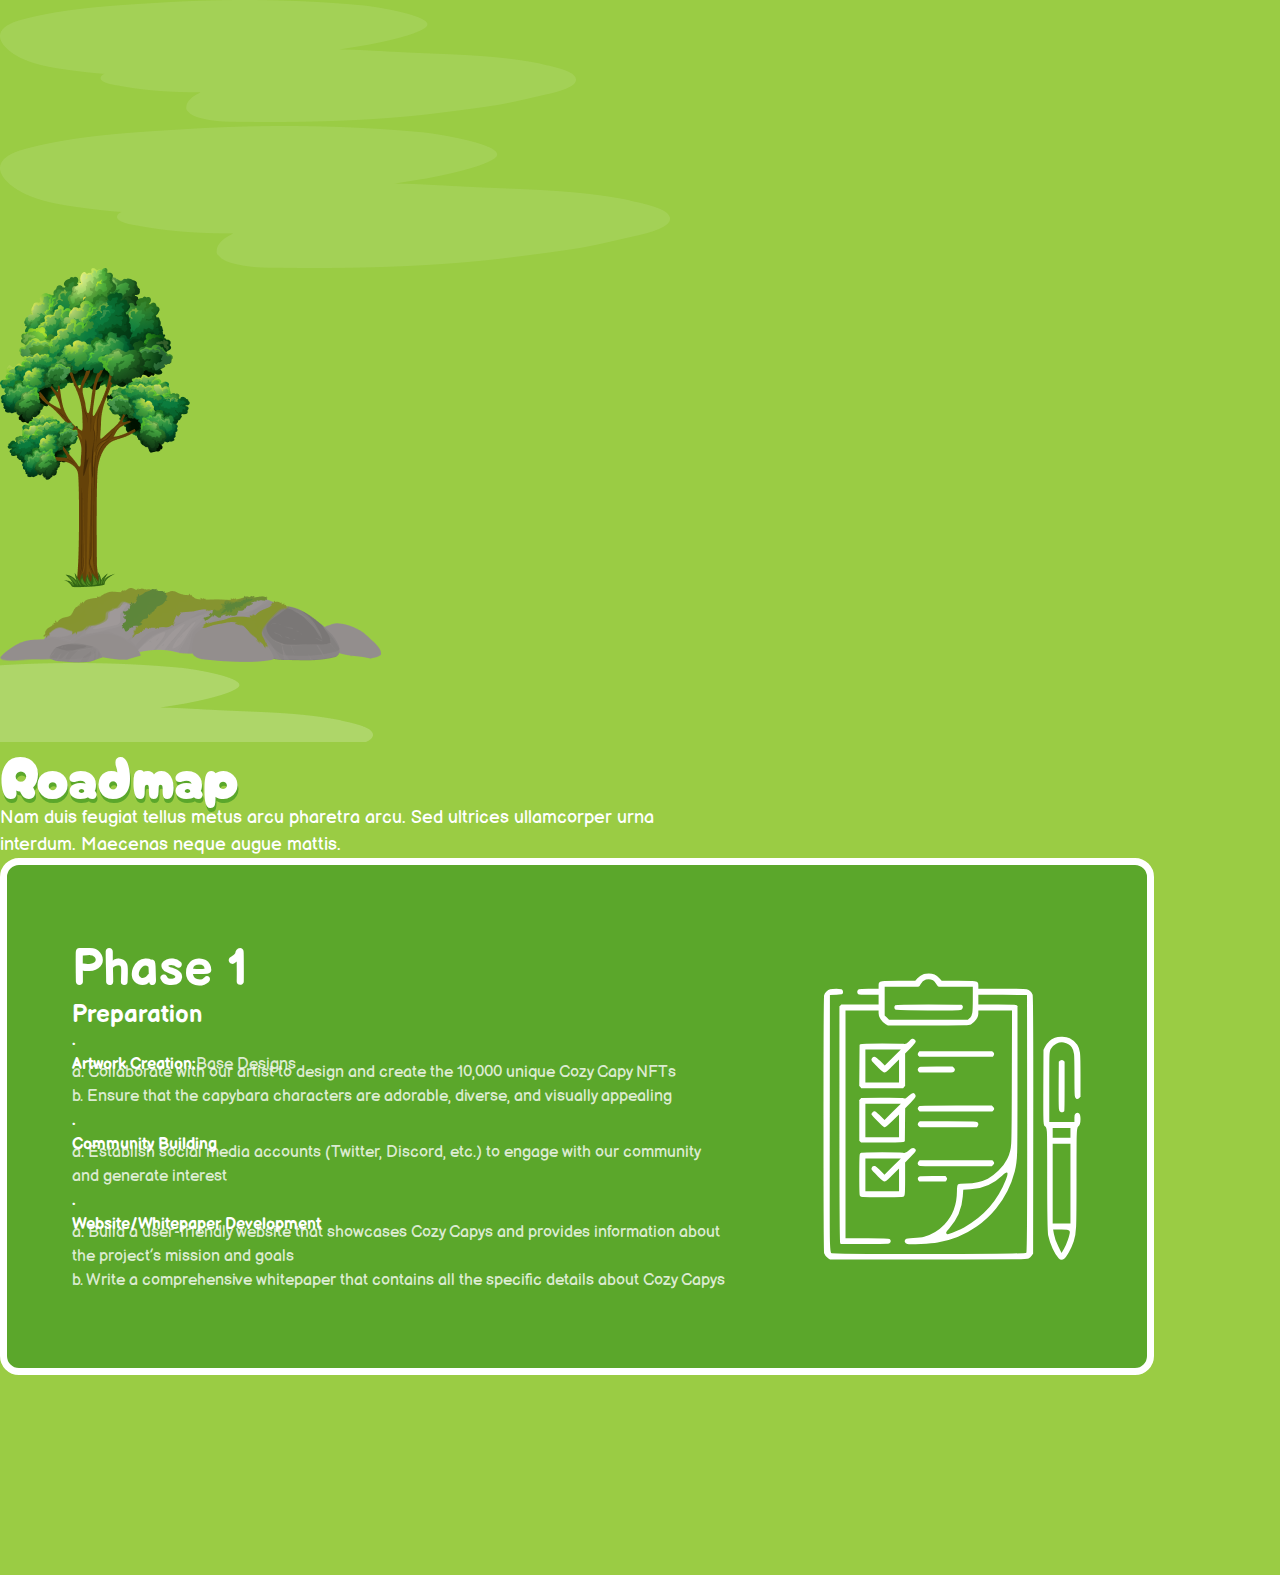
<file: assets/index2.html>
<!doctype html>
<html lang="en">

<head>
    <meta charset="utf-8">
    <meta name="viewport" content="width=device-width, initial-scale=1">
    <title>Bootstrap demo</title>
    <link href="https://cdn.jsdelivr.net/npm/bootstrap@5.3.2/dist/css/bootstrap.min.css" rel="stylesheet"
        integrity="sha384-T3c6CoIi6uLrA9TneNEoa7RxnatzjcDSCmG1MXxSR1GAsXEV/Dwwykc2MPK8M2HN" crossorigin="anonymous">
    <link rel="stylesheet" href="./css/style.css">
    <link rel="stylesheet" href="./css/responsive.css">
    <link rel="icon" href="./images/favicon.jpg">
</head>

<section class="bg-green pt-lg-5 pt-4 pg2-pb-200 overflow-hidden position-relative">
    <img src="./images/cloud-right.png" alt="cloud-right" class="position-absolute cloud-right">
    <img src="./images/cloud-left.png" alt="cloud-left" class="position-absolute cloud-left">
    <img src="./images/tree.png" alt="tree" class="position-absolute pg2-tree">
    <img src="./images/rock.png" alt="rock" class="position-absolute pg2-rock">
    <img src="./images/pg2-cloud-botom.png" alt="bottom-cloud" class="pg2-bottom-cloud position-absolute">
    <div class="container mt-5 mb-4 ps-lg-5">
        <div class="main-text">
            <h1 class="main-head mb-3">Roadmap</h1>
            <p class="main-para mt-1">Nam duis feugiat tellus metus arcu pharetra arcu. Sed ultrices ullamcorper urna
                interdum. Maecenas
                neque augue mattis.</p>
        </div>
        <div class="mt-lg-5 mt-4 d-flex pg2-box justify-content-lg-between flex-column flex-lg-row">
            <div class="pg2-box-text">
                <h2 class="pg2-box-main-head">Phase 1</h2>
                <p class="mb-0 pg2-box-head">Preparation</p>
                <div class="d-flex align-items-center">
                    <p class="mt-1 mb-4 pe-2 pg2-bold-para">.</p>
                    <p class="mt-1 pg2-box-para"><span class="pg2-bold-para pe-1">Artwork Creation:</span>Base Designs
                    </p>
                </div>
                <p class="ps-3 mb-0 mt--3 pg2-box-para">
                    a. Collaborate with our artist to design and create the 10,000 unique Cozy Capy NFTs</p>
                <p class="ps-3 mb-0 pg2-box-para">b. Ensure that the capybara characters are adorable, diverse, and
                    visually appealing</p>

                <div class="d-flex align-items-center">
                    <p class="mt-1 mb-4 pe-2 pg2-bold-para">.</p>
                    <p class="mt-1 pg2-box-para"><span class="pg2-bold-para pe-1">Community Building
                    </p>
                </div>
                <p class="ps-3 mb-0 mt--3 pg2-box-para">
                    a. Establish social media accounts (Twitter, Discord, etc.) to engage with our community and
                    generate interest</p>

                <div class="d-flex align-items-center">
                    <p class="mt-1 mb-4 pe-2 pg2-bold-para">.</p>
                    <p class="mt-1 pg2-box-para"><span class="pg2-bold-para pe-1">Website/Whitepaper Development
                    </p>
                </div>
                <p class="ps-3 mb-0 mt--3 pg2-box-para">
                    a. Build a user-friendly website that showcases Cozy Capys and provides information about the project’s mission and goals</p>
                <p class="ps-3 mb-0 pg2-box-para">b. Write a comprehensive whitepaper that contains all the specific details about Cozy Capys</p>

            </div>
            <svg class="pg2-svg" xmlns="http://www.w3.org/2000/svg" width="260" height="289" viewBox="0 0 260 289" fill="none">
                <mask id="path-1-inside-1_1_783" fill="white">
                    <path fill-rule="evenodd" clip-rule="evenodd"
                        d="M101.508 0.509261C99.1329 1.22046 96.2308 3.16724 94.3203 5.33076L92.5954 7.28487H76.3833C59.1614 7.28487 57.0347 7.56653 55.7128 10.0224C55.3756 10.649 55.0998 12.0674 55.0998 13.1743V15.1871H46.3288C41.019 15.1871 37.0027 15.4389 36.1508 15.8249C33.3281 17.1034 32.8945 21.6224 35.4254 23.3846C36.3613 24.0371 38.6317 24.2182 45.8611 24.2182H55.0998V27.6049V30.9916H36.9113H18.7223L17.3295 32.3773L15.936 33.7625V152.259C15.936 268.074 15.9604 270.786 17.0207 272.088L18.1053 273.421L42.3506 273.58C63.3514 273.717 66.774 273.623 67.9228 272.874C70.7505 271.032 71.0383 268.068 68.6079 265.817C67.4131 264.709 66.6843 264.672 46.1948 264.672H25.0175V152.347V40.0227H40.0586H55.0998V41.3334C55.0998 45.5571 58.532 50.8488 62.9462 53.4289L65.6002 54.9805H106.467C147.278 54.9805 147.336 54.9788 149.604 53.7602C154.073 51.3574 157.793 45.968 157.821 41.8572L157.834 40.0227H173.182H188.531L188.335 107.051C188.115 182.62 188.469 176.709 183.562 186.769C181.306 191.394 180.209 192.855 175.494 197.514C171.08 201.876 169.115 203.362 165.212 205.292C158.242 208.74 152.923 209.921 144.367 209.921C133.936 209.921 133.471 210.321 133.445 219.326C133.406 233.104 129.837 242.611 121.38 251.464C115.8 257.306 109.306 261.21 101.706 263.293C99.9536 263.772 95.2137 264.318 91.1719 264.504C84.5015 264.812 83.7024 264.963 82.5161 266.143C80.0136 268.632 81.3253 272.579 84.9556 273.486C87.961 274.236 109.066 273.274 115.933 272.073C129.597 269.684 144.639 263.494 155.537 255.773C161.657 251.438 170.502 243.233 175.04 237.684C183.964 226.767 190.552 213.767 194.119 200.029C197.014 188.879 196.991 189.642 196.994 108.842L196.997 33.4464L195.684 32.2187C194.391 31.0113 194.077 30.9916 176.102 30.9916H157.834V27.5987V24.2053L180.679 24.3531L203.525 24.5005L203.668 151.724C203.773 245.296 203.642 279.149 203.173 279.712C202.264 280.801 11.5667 280.859 10.0813 279.771C9.17885 279.111 9.1272 270.95 9.26342 151.783L9.40873 24.5005L14.8587 24.2182C18.0792 24.0517 20.6686 23.638 21.1885 23.2073C23.3902 21.383 22.763 17.0187 20.1277 15.8249C18.329 15.0093 10.6603 15.0048 7.71901 15.8165C4.82543 16.6157 1.48005 19.9426 0.676344 22.8201C-0.242018 26.1103 -0.217044 278.984 0.701885 281.663C1.60095 284.282 3.14196 286.165 5.62063 287.67L7.70595 288.938L106.348 288.94C204.193 288.943 205.007 288.934 207.236 287.803C208.472 287.176 210.186 285.607 211.045 284.317L212.606 281.97L212.761 153.235C212.901 36.7958 212.829 24.2741 212.014 22.1281C210.926 19.2618 208.014 16.5898 205.101 15.7854C203.772 15.4185 194.388 15.1922 180.395 15.1905L157.834 15.1871V13.1743C157.834 12.0674 157.558 10.649 157.221 10.0224C155.899 7.56709 153.771 7.28487 136.566 7.28487H120.37L118.243 4.93847C115.222 1.60598 111.361 -0.0523625 106.751 0.00125982C104.721 0.0249665 102.362 0.253567 101.508 0.509261ZM110.306 9.63353C110.857 9.92083 111.984 11.2241 112.812 12.5303C113.639 13.8364 114.721 15.2142 115.216 15.5924C115.875 16.0959 120.562 16.285 132.718 16.2979L149.32 16.316L149.306 27.746C149.291 40.5251 148.908 43.1227 146.764 44.9616L145.283 46.2316H106.479H67.6742L65.9277 44.4948L64.1812 42.758V29.537V16.316H80.395C90.468 16.316 97.0237 16.0953 97.7043 15.7329C98.3076 15.4118 99.2975 14.1807 99.9048 12.9965C101.988 8.93531 106.295 7.54338 110.306 9.63353ZM72.2348 32.1425C70.4032 33.8392 70.3822 36.7687 72.1877 38.6116C73.2649 39.7111 74.1368 39.7439 105.773 39.8805C140.897 40.0323 140.368 40.0747 141.85 37.0007C142.742 35.1521 141.926 32.4541 140.198 31.5346C139.579 31.2049 126.272 30.9916 106.327 30.9916C74.0522 30.9916 73.4551 31.0119 72.2348 32.1425ZM232.334 64.3289C228.319 65.9071 223.543 70.3521 221.571 74.3467L219.985 77.5584L219.827 114.668C219.657 154.647 219.618 154.051 222.557 155.876C223.655 156.558 223.674 157.458 223.682 207.658C223.688 255.29 223.76 259.089 224.747 263.825C226.537 272.423 231.237 282.612 235.511 287.162C237.555 289.338 240.823 289.617 243.13 287.812C246.059 285.521 250.684 277.173 253.183 269.667C255.893 261.527 256.02 258.671 256.023 205.857C256.026 162.432 256.131 156.296 256.879 155.88C258.659 154.89 260 151.123 260 147.111C260 143.193 259.413 141.336 257.779 140.089C256.287 138.95 253.823 139.248 252.312 140.751C251.168 141.888 250.919 142.695 250.919 145.266V148.396H239.851H228.783V114.225C228.783 81.2199 228.821 79.9781 229.913 77.8507C231.955 73.8703 237.395 71.0859 241.459 71.941C244.033 72.4823 247.235 74.3659 248.5 76.0818C250.789 79.1885 250.918 80.6385 250.937 103.466C250.955 126.704 250.943 126.589 253.577 127.984C255.494 128.999 256.541 128.781 258.341 126.991L260 125.341V103.403C260 79.1631 259.772 77.1215 256.508 72.0618C254.432 68.845 252.313 66.9948 248.425 65.0057C244.375 62.9336 236.703 62.6107 232.334 64.3289ZM89.439 65.4098C88.8147 65.6683 87.1777 67.0343 85.8013 68.4454C83.7955 70.5011 83.0984 70.9041 82.2913 70.4746C81.7061 70.1636 72.3659 69.9383 60.0248 69.9383C39.9423 69.9383 38.6913 69.9982 37.4256 71.017L36.0855 72.0957L35.9237 93.2584L35.7625 114.421L37.152 116.028L38.5415 117.634H60.2081H81.8747L83.2449 116.05L84.6145 114.466V98.2809V82.0954L89.7097 77.0046C95.5497 71.17 96.3545 69.362 94.1738 66.9716C92.6255 65.2738 91.0356 64.7494 89.439 65.4098ZM95.4401 79.3279C93.8889 81.2888 93.9428 83.5533 95.5769 85.0802L96.8909 86.3073H134.132H171.374L172.55 84.82C174.11 82.8472 174.036 80.9191 172.333 79.2263L170.94 77.8406H133.778H96.6162L95.4401 79.3279ZM69.008 85.1761L62.7861 91.3828L59.0848 87.7466C57.0489 85.7462 54.6576 83.8401 53.7705 83.5093C50.4098 82.2585 46.9111 85.823 48.2785 89.1047C48.6412 89.9756 51.5643 93.259 54.7745 96.4001C62.5239 103.983 62.4262 103.982 69.9366 96.644L75.533 91.1762V100.031V108.885H60.2081H44.8831V93.9273V78.9695H60.0565H75.2299L69.008 85.1761ZM236.902 87.6693L235.31 89.0307L235.167 113.493C235.013 139.829 235.039 140.09 237.95 141.478C239.735 142.33 242.695 141.5 243.552 139.908C243.89 139.279 244.107 129.138 244.107 113.976V89.0781L242.714 87.693C240.95 85.9381 238.936 85.9302 236.902 87.6693ZM96.8177 93.7326C93.9201 95.3085 93.3945 98.4762 95.657 100.726L97.0498 102.112H114.324C133.527 102.112 133.611 102.096 134.343 98.3243C134.638 96.8082 134.414 96.2325 132.97 94.7965L131.244 93.0806L114.599 93.0976C103.651 93.1088 97.5641 93.3262 96.8177 93.7326ZM86.1044 122.415C83.2103 125.137 83.0593 125.203 81.0285 124.646C79.7332 124.291 71.2409 124.135 58.738 124.239L38.5403 124.407L37.1707 125.991L35.8017 127.575V148.453V169.332L37.1951 170.717L38.588 172.103H60.1195C80.4682 172.103 81.7243 172.044 82.9906 171.025L84.3307 169.946L84.4976 153.395L84.665 136.844L89.7075 131.73C95.1864 126.175 95.9742 124.612 94.6143 121.997C92.8445 118.592 90.0208 118.731 86.1044 122.415ZM96.8177 132.679C93.9201 134.255 93.3945 137.423 95.657 139.673L97.0498 141.059H133.995H170.94L172.333 139.673C174.208 137.809 174.114 135.713 172.067 133.677L170.408 132.027L134.18 132.044C109.056 132.056 97.6049 132.251 96.8177 132.679ZM68.8826 139.481L62.5222 145.807L58.3038 141.739C53.4265 137.036 52.0439 136.673 49.3223 139.379C47.9396 140.754 47.6785 141.386 47.9805 142.625C48.4272 144.456 59.9232 156.193 61.7162 156.648C63.5274 157.108 65.0706 156.08 70.5666 150.75L75.533 145.934V154.785V163.636H60.2081H44.8831V148.396V133.156H60.0628H75.243L68.8826 139.481ZM95.657 149.218C93.1437 151.716 94.3095 155.731 97.7968 156.587C98.5068 156.761 111.818 156.831 127.376 156.742L155.664 156.581L156.749 155.248C158.354 153.276 158.167 150.432 156.338 149.002C154.87 147.853 154.32 147.832 125.946 147.832H97.0498L95.657 149.218ZM246.945 160.814V164.201H239.567H232.188V160.814V157.427H239.567H246.945V160.814ZM246.945 211.614V249.997H239.567H232.188V211.614V173.232H239.567H246.945V211.614ZM85.9597 177.243C83.4282 179.76 82.9134 180.046 81.8889 179.501C80.2554 178.631 40.3646 178.634 38.445 179.503C37.6844 179.848 36.7785 180.749 36.4317 181.505C35.5571 183.414 35.5571 222.317 36.4317 224.226C36.7785 224.982 37.6844 225.883 38.445 226.228C39.3769 226.65 46.4809 226.854 60.2081 226.854C73.9353 226.854 81.0392 226.65 81.9712 226.228C84.4329 225.112 84.6145 223.79 84.6145 206.964V191.079L90.0066 185.621C95.9566 179.599 96.5089 178.236 94.0053 175.747C91.664 173.418 89.3794 173.843 85.9597 177.243ZM95.657 188.164C93.4195 190.389 93.8492 193.582 96.5748 194.984C97.9347 195.683 103.709 195.81 134.294 195.81H170.408L172.067 194.16C174.114 192.124 174.208 190.028 172.333 188.164L170.94 186.779H133.995H97.0498L95.657 188.164ZM68.8661 194.249L62.4898 200.59L58.3555 196.507C54.2302 192.432 52.8606 191.797 50.3008 192.774C48.9539 193.288 47.6433 196.151 48.0384 197.716C48.2257 198.46 51.1306 201.764 54.4925 205.059C62.5976 213.002 62.4785 212.998 69.9888 205.557L75.533 200.065V208.944V217.823H60.2081H44.8831V202.865V187.908H60.0628H75.243L68.8661 194.249ZM182.564 207.073C174.648 227.457 160.6 243.498 141.374 254.107C138.188 255.865 126.701 260.721 125.728 260.721C125.542 260.721 126.705 259.261 128.313 257.475C136.877 247.966 141.397 237.352 142.274 224.692L142.66 219.113L148.686 218.785C160.974 218.117 172.518 213.128 181.105 204.774C182.822 203.103 184.305 201.772 184.401 201.815C184.497 201.859 183.67 204.225 182.564 207.073ZM95.4975 203.889C93.9445 205.533 93.923 207.644 95.4401 209.562L96.6162 211.05H110.44H124.264L125.44 209.562C126.087 208.745 126.616 207.509 126.616 206.816C126.616 206.124 126.087 204.888 125.44 204.07L124.264 202.583H110.498C96.8421 202.583 96.7218 202.594 95.4975 203.889ZM246.369 259.733C246.333 262.82 243.106 272.165 240.743 276.03L239.658 277.805L237.705 273.919C235.508 269.549 234.139 265.664 233.402 261.709L232.902 259.028H239.64C244.656 259.028 246.376 259.208 246.369 259.733Z" />
                </mask>
                <path fill-rule="evenodd" clip-rule="evenodd"
                    d="M101.508 0.509261C99.1329 1.22046 96.2308 3.16724 94.3203 5.33076L92.5954 7.28487H76.3833C59.1614 7.28487 57.0347 7.56653 55.7128 10.0224C55.3756 10.649 55.0998 12.0674 55.0998 13.1743V15.1871H46.3288C41.019 15.1871 37.0027 15.4389 36.1508 15.8249C33.3281 17.1034 32.8945 21.6224 35.4254 23.3846C36.3613 24.0371 38.6317 24.2182 45.8611 24.2182H55.0998V27.6049V30.9916H36.9113H18.7223L17.3295 32.3773L15.936 33.7625V152.259C15.936 268.074 15.9604 270.786 17.0207 272.088L18.1053 273.421L42.3506 273.58C63.3514 273.717 66.774 273.623 67.9228 272.874C70.7505 271.032 71.0383 268.068 68.6079 265.817C67.4131 264.709 66.6843 264.672 46.1948 264.672H25.0175V152.347V40.0227H40.0586H55.0998V41.3334C55.0998 45.5571 58.532 50.8488 62.9462 53.4289L65.6002 54.9805H106.467C147.278 54.9805 147.336 54.9788 149.604 53.7602C154.073 51.3574 157.793 45.968 157.821 41.8572L157.834 40.0227H173.182H188.531L188.335 107.051C188.115 182.62 188.469 176.709 183.562 186.769C181.306 191.394 180.209 192.855 175.494 197.514C171.08 201.876 169.115 203.362 165.212 205.292C158.242 208.74 152.923 209.921 144.367 209.921C133.936 209.921 133.471 210.321 133.445 219.326C133.406 233.104 129.837 242.611 121.38 251.464C115.8 257.306 109.306 261.21 101.706 263.293C99.9536 263.772 95.2137 264.318 91.1719 264.504C84.5015 264.812 83.7024 264.963 82.5161 266.143C80.0136 268.632 81.3253 272.579 84.9556 273.486C87.961 274.236 109.066 273.274 115.933 272.073C129.597 269.684 144.639 263.494 155.537 255.773C161.657 251.438 170.502 243.233 175.04 237.684C183.964 226.767 190.552 213.767 194.119 200.029C197.014 188.879 196.991 189.642 196.994 108.842L196.997 33.4464L195.684 32.2187C194.391 31.0113 194.077 30.9916 176.102 30.9916H157.834V27.5987V24.2053L180.679 24.3531L203.525 24.5005L203.668 151.724C203.773 245.296 203.642 279.149 203.173 279.712C202.264 280.801 11.5667 280.859 10.0813 279.771C9.17885 279.111 9.1272 270.95 9.26342 151.783L9.40873 24.5005L14.8587 24.2182C18.0792 24.0517 20.6686 23.638 21.1885 23.2073C23.3902 21.383 22.763 17.0187 20.1277 15.8249C18.329 15.0093 10.6603 15.0048 7.71901 15.8165C4.82543 16.6157 1.48005 19.9426 0.676344 22.8201C-0.242018 26.1103 -0.217044 278.984 0.701885 281.663C1.60095 284.282 3.14196 286.165 5.62063 287.67L7.70595 288.938L106.348 288.94C204.193 288.943 205.007 288.934 207.236 287.803C208.472 287.176 210.186 285.607 211.045 284.317L212.606 281.97L212.761 153.235C212.901 36.7958 212.829 24.2741 212.014 22.1281C210.926 19.2618 208.014 16.5898 205.101 15.7854C203.772 15.4185 194.388 15.1922 180.395 15.1905L157.834 15.1871V13.1743C157.834 12.0674 157.558 10.649 157.221 10.0224C155.899 7.56709 153.771 7.28487 136.566 7.28487H120.37L118.243 4.93847C115.222 1.60598 111.361 -0.0523625 106.751 0.00125982C104.721 0.0249665 102.362 0.253567 101.508 0.509261ZM110.306 9.63353C110.857 9.92083 111.984 11.2241 112.812 12.5303C113.639 13.8364 114.721 15.2142 115.216 15.5924C115.875 16.0959 120.562 16.285 132.718 16.2979L149.32 16.316L149.306 27.746C149.291 40.5251 148.908 43.1227 146.764 44.9616L145.283 46.2316H106.479H67.6742L65.9277 44.4948L64.1812 42.758V29.537V16.316H80.395C90.468 16.316 97.0237 16.0953 97.7043 15.7329C98.3076 15.4118 99.2975 14.1807 99.9048 12.9965C101.988 8.93531 106.295 7.54338 110.306 9.63353ZM72.2348 32.1425C70.4032 33.8392 70.3822 36.7687 72.1877 38.6116C73.2649 39.7111 74.1368 39.7439 105.773 39.8805C140.897 40.0323 140.368 40.0747 141.85 37.0007C142.742 35.1521 141.926 32.4541 140.198 31.5346C139.579 31.2049 126.272 30.9916 106.327 30.9916C74.0522 30.9916 73.4551 31.0119 72.2348 32.1425ZM232.334 64.3289C228.319 65.9071 223.543 70.3521 221.571 74.3467L219.985 77.5584L219.827 114.668C219.657 154.647 219.618 154.051 222.557 155.876C223.655 156.558 223.674 157.458 223.682 207.658C223.688 255.29 223.76 259.089 224.747 263.825C226.537 272.423 231.237 282.612 235.511 287.162C237.555 289.338 240.823 289.617 243.13 287.812C246.059 285.521 250.684 277.173 253.183 269.667C255.893 261.527 256.02 258.671 256.023 205.857C256.026 162.432 256.131 156.296 256.879 155.88C258.659 154.89 260 151.123 260 147.111C260 143.193 259.413 141.336 257.779 140.089C256.287 138.95 253.823 139.248 252.312 140.751C251.168 141.888 250.919 142.695 250.919 145.266V148.396H239.851H228.783V114.225C228.783 81.2199 228.821 79.9781 229.913 77.8507C231.955 73.8703 237.395 71.0859 241.459 71.941C244.033 72.4823 247.235 74.3659 248.5 76.0818C250.789 79.1885 250.918 80.6385 250.937 103.466C250.955 126.704 250.943 126.589 253.577 127.984C255.494 128.999 256.541 128.781 258.341 126.991L260 125.341V103.403C260 79.1631 259.772 77.1215 256.508 72.0618C254.432 68.845 252.313 66.9948 248.425 65.0057C244.375 62.9336 236.703 62.6107 232.334 64.3289ZM89.439 65.4098C88.8147 65.6683 87.1777 67.0343 85.8013 68.4454C83.7955 70.5011 83.0984 70.9041 82.2913 70.4746C81.7061 70.1636 72.3659 69.9383 60.0248 69.9383C39.9423 69.9383 38.6913 69.9982 37.4256 71.017L36.0855 72.0957L35.9237 93.2584L35.7625 114.421L37.152 116.028L38.5415 117.634H60.2081H81.8747L83.2449 116.05L84.6145 114.466V98.2809V82.0954L89.7097 77.0046C95.5497 71.17 96.3545 69.362 94.1738 66.9716C92.6255 65.2738 91.0356 64.7494 89.439 65.4098ZM95.4401 79.3279C93.8889 81.2888 93.9428 83.5533 95.5769 85.0802L96.8909 86.3073H134.132H171.374L172.55 84.82C174.11 82.8472 174.036 80.9191 172.333 79.2263L170.94 77.8406H133.778H96.6162L95.4401 79.3279ZM69.008 85.1761L62.7861 91.3828L59.0848 87.7466C57.0489 85.7462 54.6576 83.8401 53.7705 83.5093C50.4098 82.2585 46.9111 85.823 48.2785 89.1047C48.6412 89.9756 51.5643 93.259 54.7745 96.4001C62.5239 103.983 62.4262 103.982 69.9366 96.644L75.533 91.1762V100.031V108.885H60.2081H44.8831V93.9273V78.9695H60.0565H75.2299L69.008 85.1761ZM236.902 87.6693L235.31 89.0307L235.167 113.493C235.013 139.829 235.039 140.09 237.95 141.478C239.735 142.33 242.695 141.5 243.552 139.908C243.89 139.279 244.107 129.138 244.107 113.976V89.0781L242.714 87.693C240.95 85.9381 238.936 85.9302 236.902 87.6693ZM96.8177 93.7326C93.9201 95.3085 93.3945 98.4762 95.657 100.726L97.0498 102.112H114.324C133.527 102.112 133.611 102.096 134.343 98.3243C134.638 96.8082 134.414 96.2325 132.97 94.7965L131.244 93.0806L114.599 93.0976C103.651 93.1088 97.5641 93.3262 96.8177 93.7326ZM86.1044 122.415C83.2103 125.137 83.0593 125.203 81.0285 124.646C79.7332 124.291 71.2409 124.135 58.738 124.239L38.5403 124.407L37.1707 125.991L35.8017 127.575V148.453V169.332L37.1951 170.717L38.588 172.103H60.1195C80.4682 172.103 81.7243 172.044 82.9906 171.025L84.3307 169.946L84.4976 153.395L84.665 136.844L89.7075 131.73C95.1864 126.175 95.9742 124.612 94.6143 121.997C92.8445 118.592 90.0208 118.731 86.1044 122.415ZM96.8177 132.679C93.9201 134.255 93.3945 137.423 95.657 139.673L97.0498 141.059H133.995H170.94L172.333 139.673C174.208 137.809 174.114 135.713 172.067 133.677L170.408 132.027L134.18 132.044C109.056 132.056 97.6049 132.251 96.8177 132.679ZM68.8826 139.481L62.5222 145.807L58.3038 141.739C53.4265 137.036 52.0439 136.673 49.3223 139.379C47.9396 140.754 47.6785 141.386 47.9805 142.625C48.4272 144.456 59.9232 156.193 61.7162 156.648C63.5274 157.108 65.0706 156.08 70.5666 150.75L75.533 145.934V154.785V163.636H60.2081H44.8831V148.396V133.156H60.0628H75.243L68.8826 139.481ZM95.657 149.218C93.1437 151.716 94.3095 155.731 97.7968 156.587C98.5068 156.761 111.818 156.831 127.376 156.742L155.664 156.581L156.749 155.248C158.354 153.276 158.167 150.432 156.338 149.002C154.87 147.853 154.32 147.832 125.946 147.832H97.0498L95.657 149.218ZM246.945 160.814V164.201H239.567H232.188V160.814V157.427H239.567H246.945V160.814ZM246.945 211.614V249.997H239.567H232.188V211.614V173.232H239.567H246.945V211.614ZM85.9597 177.243C83.4282 179.76 82.9134 180.046 81.8889 179.501C80.2554 178.631 40.3646 178.634 38.445 179.503C37.6844 179.848 36.7785 180.749 36.4317 181.505C35.5571 183.414 35.5571 222.317 36.4317 224.226C36.7785 224.982 37.6844 225.883 38.445 226.228C39.3769 226.65 46.4809 226.854 60.2081 226.854C73.9353 226.854 81.0392 226.65 81.9712 226.228C84.4329 225.112 84.6145 223.79 84.6145 206.964V191.079L90.0066 185.621C95.9566 179.599 96.5089 178.236 94.0053 175.747C91.664 173.418 89.3794 173.843 85.9597 177.243ZM95.657 188.164C93.4195 190.389 93.8492 193.582 96.5748 194.984C97.9347 195.683 103.709 195.81 134.294 195.81H170.408L172.067 194.16C174.114 192.124 174.208 190.028 172.333 188.164L170.94 186.779H133.995H97.0498L95.657 188.164ZM68.8661 194.249L62.4898 200.59L58.3555 196.507C54.2302 192.432 52.8606 191.797 50.3008 192.774C48.9539 193.288 47.6433 196.151 48.0384 197.716C48.2257 198.46 51.1306 201.764 54.4925 205.059C62.5976 213.002 62.4785 212.998 69.9888 205.557L75.533 200.065V208.944V217.823H60.2081H44.8831V202.865V187.908H60.0628H75.243L68.8661 194.249ZM182.564 207.073C174.648 227.457 160.6 243.498 141.374 254.107C138.188 255.865 126.701 260.721 125.728 260.721C125.542 260.721 126.705 259.261 128.313 257.475C136.877 247.966 141.397 237.352 142.274 224.692L142.66 219.113L148.686 218.785C160.974 218.117 172.518 213.128 181.105 204.774C182.822 203.103 184.305 201.772 184.401 201.815C184.497 201.859 183.67 204.225 182.564 207.073ZM95.4975 203.889C93.9445 205.533 93.923 207.644 95.4401 209.562L96.6162 211.05H110.44H124.264L125.44 209.562C126.087 208.745 126.616 207.509 126.616 206.816C126.616 206.124 126.087 204.888 125.44 204.07L124.264 202.583H110.498C96.8421 202.583 96.7218 202.594 95.4975 203.889ZM246.369 259.733C246.333 262.82 243.106 272.165 240.743 276.03L239.658 277.805L237.705 273.919C235.508 269.549 234.139 265.664 233.402 261.709L232.902 259.028H239.64C244.656 259.028 246.376 259.208 246.369 259.733Z"
                    fill="white" stroke="#5BA72B" stroke-width="3" mask="url(#path-1-inside-1_1_783)" />
            </svg>
        </div>
    </div>

</section>

<body>
    <script src="https://cdn.jsdelivr.net/npm/bootstrap@5.3.2/dist/js/bootstrap.bundle.min.js"
        integrity="sha384-C6RzsynM9kWDrMNeT87bh95OGNyZPhcTNXj1NW7RuBCsyN/o0jlpcV8Qyq46cDfL"
        crossorigin="anonymous"></script>
</body>

</html>
</file>
<file: assets/css/style.css>
@import url('https://fonts.googleapis.com/css2?family=Balsamiq+Sans:wght@400;700&family=Cherry+Bomb+One&display=swap');

* {
    padding: 0;
    margin: 0;
    text-decoration: none !important;
}

.bg-green {
    background-color: #9ACC44;
    /* z-index: -2; */
}

.main-head {
    color: #FFF;
    text-shadow: 1px 4px 0px #5BA72B;
    font-family: 'Cherry Bomb One', sans-serif;
    font-size: var(--fs-l2);
    font-style: normal;
    font-weight: 400;
    line-height: 103.164%;
}

.main-para {
    color: #FFF;
    font-family: 'Balsamiq Sans', sans-serif;
    font-size: var(--fs-s2);
    font-style: normal;
    font-weight: 400;
    line-height: 150%;
    max-width: 655px;
}

.row-box {
    border-radius: 10px;
    border: 1px solid rgba(255, 255, 255, 0.60);
    background: rgba(255, 255, 255, 0.10);
    padding: 20px;
    transition: all 300ms linear;
}

.box-number {
    color: #FFF;
    font-family: 'Cherry Bomb One', sans-serif;
    font-size: var(--fs-l3);
    font-style: normal;
    font-weight: 400;
    line-height: normal;
    opacity: 0.3;
}

.box-head {
    color: #FFF;
    font-family: 'Balsamiq Sans', sans-serif;
    font-size: var(--fs-m);
    font-style: normal;
    font-weight: 700;
    line-height: normal;
}

.svg {
    right: 8%;
    top: 18%;
}

.mt-92 {
    margin-top: 92px;
}

.box-l-text {
    color: #FFF;
    font-family: 'Balsamiq Sans', sans-serif;
    font-size: var(--fs-s2);
    font-style: normal;
    font-weight: 400;
    line-height: normal;
}

.cloud-right {
    right: -8%;
}

.cloud-left {
    left: -14%;
}

.rock {
    top: 94%;
    left: -11%;
}

.tree {
    left: -2%;
    top: 63%;
}

.row-box:hover {
    background-color: #5BA72B;
    cursor: pointer;
}

.row-box svg path {
    transition: all 300ms linear;
}

.row-box:hover svg path {
    opacity: 1;
}

.pg2-box {
    display: inline-flex;
    padding: 75px 65px;
    align-items: center;
    gap: 95px;
    border-radius: 19px;
    border: 7px solid #FFF;
    background: #5BA72B;
}

.mt--3 {
    margin-top: -16px;
}

.pg2-box-main-head {
    color: #FFF;
    font-family: 'Balsamiq Sans', sans-serif;
    font-size: var(--fs-l1);
    font-style: normal;
    font-weight: 700;
    line-height: normal;
}

.pg2-box-head {
    color: #FFF;
    font-family: 'Balsamiq Sans', sans-serif;
    font-size: var(--fs-s1);
    font-style: normal;
    font-weight: 700;
    line-height: normal;
}

.pg2-box-para {
    color: rgba(255, 255, 255, 0.80);
    font-family: 'Balsamiq Sans', sans-serif;
    font-size: var(--fs-s3);
    font-style: normal;
    font-weight: 400;
    line-height: 150%;
}

.pg2-bold-para {
    color: #FFF;
    font-family: 'Balsamiq Sans', sans-serif;
    font-size: var(--fs-s3);
    font-style: normal;
    font-weight: 700;
    line-height: 150%;
}

.pg2-box-text{
    max-width: 655px;
}

.pb-200{
    padding-bottom: 200px;
}

.pg2-pb-200{
    padding-bottom: 200px;
}

.pg2-tree{
    top: 68.3%;
    left: 2%;
    z-index: 1;
}

.pg2-rock {
    top: 94%;
    left: -7%;
    z-index: 1;
}

.pg2-bottom-cloud{
    z-index: 0;
    top: 93%;
    left: 0%;
}
</file>
<file: assets/css/responsive.css>
:root {
    /* FONT SIZE */
    --fs-s3: 16px;
    --fs-s2: 18px;
    --fs-s1: 24px;
    --fs-m: 26px;
    --fs-l1: 50px;
    --fs-l2: 60px;
    --fs-l3: 70px;
}


@media (min-width:320px) {

    .pb-200 {
        padding-bottom: 0px;
    }

    .rock {
        top: 96.5%;
        left: -11%;
        display: none;
    }

    .tree {
        left: 5%;
        top: 79%;
        display: none;
    }

    .cloud-right {
        right: 10%;
    }

    .cloud-left {
        left: -8%;
        display: none;
    }

    :root {
        /* FONT SIZE */
        --fs-s3: 12px;
        --fs-s2: 14px;
        --fs-s1: 17px;
        --fs-m: 22px;
        --fs-l1: 35px;
        --fs-l2: 50px;
        --fs-l3: 55px;
    }

    .row-box {
        border-radius: 10px;
        border: 1px solid rgba(255, 255, 255, 0.60);
        background: rgba(255, 255, 255, 0.10);
        padding: 10px;
        transition: all 300ms linear;
    }

    .pg2-tree {
        top: 75%;
        left: 5%;
        z-index: 1;
        display: none;
    }

    .pg2-rock {
        top: 96%;
        left: -7%;
        z-index: 1;
        display: none;
    }

    .pg2-bottom-cloud {
        z-index: 0;
        top: 95%;
        left: 0%;
        display: none;
    }

    .pg2-box{
        padding: 40px 30px;
        gap: 30px;
    }

    .pg2-svg{
        width: 180px;
        height: 190px;
    }

    .pg2-pb-200 {
        padding-bottom: 0px;
    }

}

@media (min-width:576px) {

    .pb-200 {
        padding-bottom: 20px;
    }

    :root {
        /* FONT SIZE */
        --fs-s3: 16px;
        --fs-s2: 18px;
        --fs-s1: 24px;
        --fs-m: 26px;
        --fs-l1: 50px;
        --fs-l2: 60px;
        --fs-l3: 70px;
    }

    .row-box {
        border-radius: 10px;
        border: 1px solid rgba(255, 255, 255, 0.60);
        background: rgba(255, 255, 255, 0.10);
        padding: 20px;
        transition: all 300ms linear;
    }

    .cloud-right {
        left: -24%;
    }

    .pg2-box{
        padding: 40px 30px;
        gap: 60px;
    }

    .pg2-svg{
        width: 260px;
        height: 289px;
    }

}

@media (min-width:768px) {
    .pb-200 {
        padding-bottom: 200px;
    }

    .rock {
        top: 96.5%;
        left: -11%;
        display: block;
    }

    .tree {
        left: 2%;
        top: 79.5%;
        display: block;
    }

    .cloud-left {
        display: block;
        left: -24%;
    }

    .cloud-right {
        left: 60%;
    }

    .pg2-pb-200 {
        padding-bottom: 150px;
    }

    .pg2-tree {
        top: 75%;
        left: 5%;
        z-index: 1;
        display: block;
    }

    .pg2-rock {
        top: 96%;
        left: -7%;
        z-index: 1;
        display: block;
    }

    .pg2-bottom-cloud {
        z-index: 0;
        top: 95%;
        left: 0%;
        display: block;
    }

    .pg2-box {
        padding: 55px 50px;
        gap: 95px;
    }
}

@media (min-width:992px) {
    .pg2-box {
        padding: 75px 65px;
    }

    .pg2-pb-200 {
        padding-bottom: 200px;
    }

    .pb-200 {
        padding-bottom: 0px;
    }

    .rock {
        top: 94%;
        left: -11%;
    }

    .tree {
        left: -2%;
        top: 63%;
    }

    .cloud-right {
        right: -8%;
    }

    .cloud-left {
        left: -14%;
    }

    .pg2-tree {
        top: 68.3%;
        left: 2%;
        z-index: 1;
    }

    .pg2-rock {
        top: 94%;
        left: -7%;
        z-index: 1;
    }

    .pg2-bottom-cloud {
        z-index: 0;
        top: 93%;
        left: 0%;
    }
}
</file>
